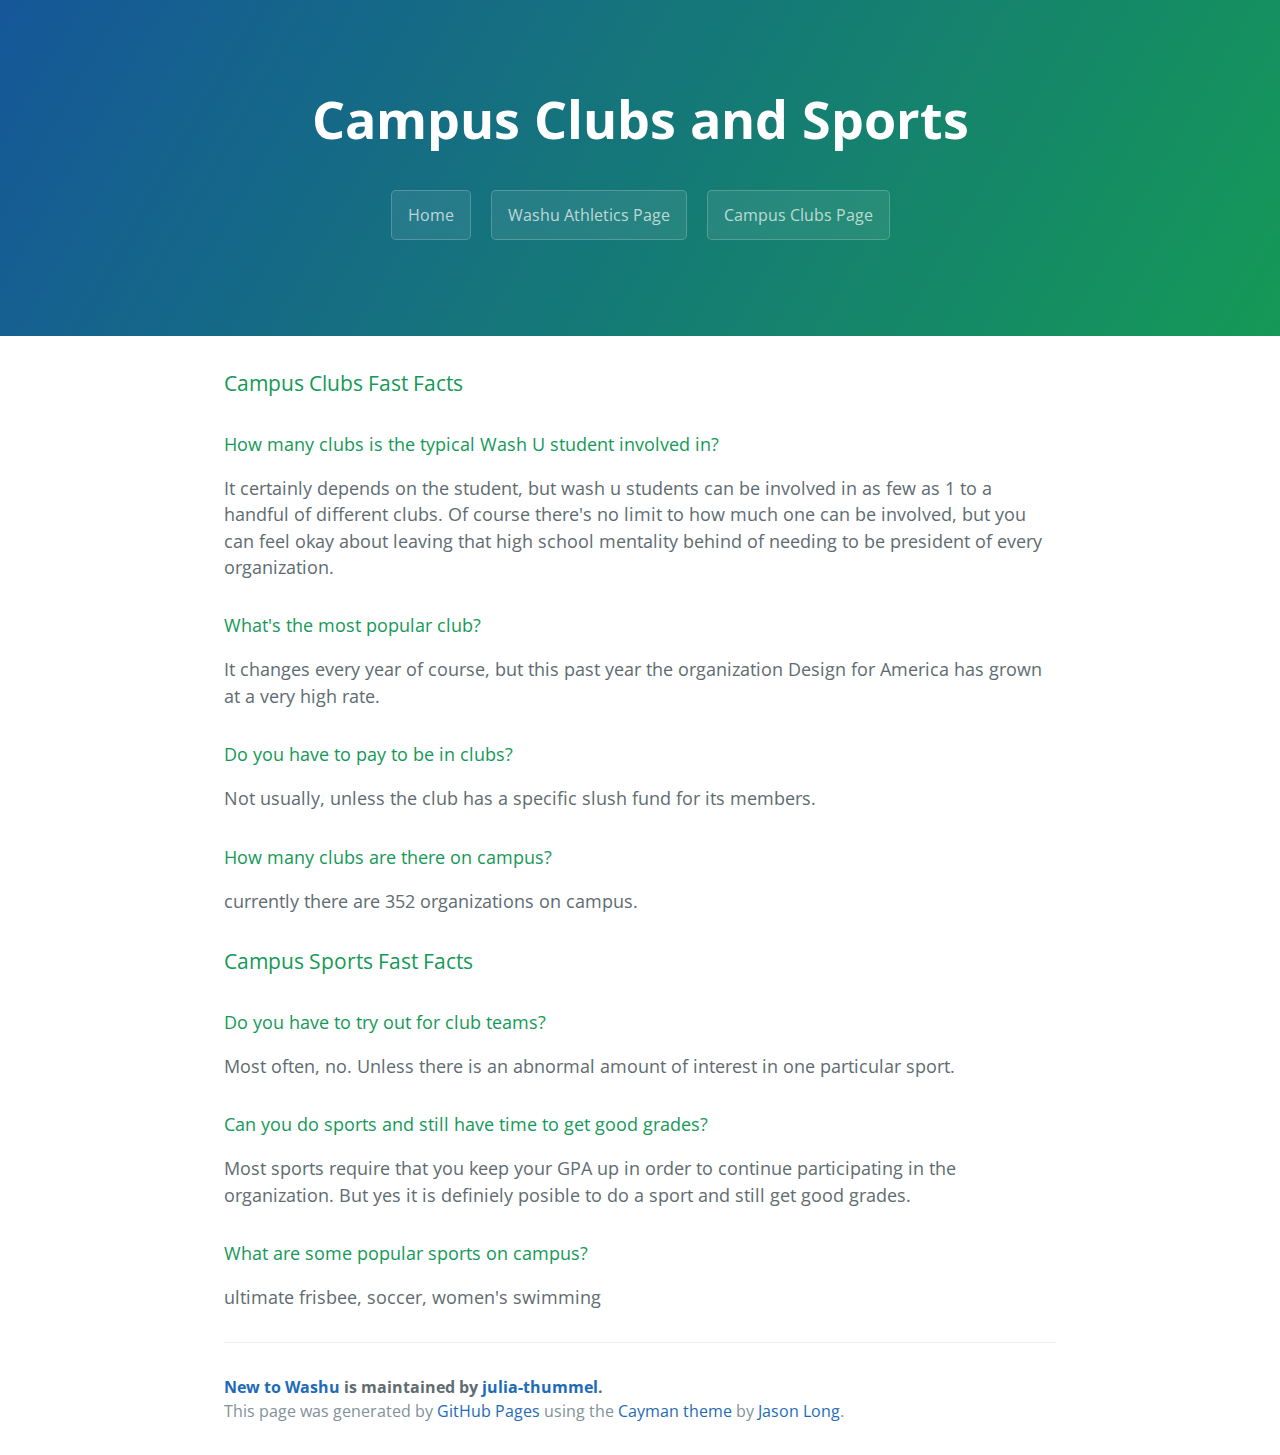
<file: campus-clubs-and-sports.html>
<!DOCTYPE html>
<html lang="en-us">
  <head>
    <meta charset="UTF-8">
    <title>Campus Clubs and Sports</title>
    <meta name="viewport" content="width=device-width, initial-scale=1">
    <link rel="stylesheet" type="text/css" href="stylesheets/normalize.css" media="screen">
    <link href='https://fonts.googleapis.com/css?family=Open+Sans:400,700' rel='stylesheet' type='text/css'>
    <link rel="stylesheet" type="text/css" href="stylesheets/stylesheet.css" media="screen">
    <link rel="stylesheet" type="text/css" href="stylesheets/github-light.css" media="screen">
  </head>
  <body>
    <section class="page-header">
      <h1 class="project-name">Campus Clubs and Sports</h1>
      <h2 class="project-tagline"></h2>
      <a href="index.html" class="btn">Home</a>
      <a href="http://bearsports.wustl.edu/landing/index" target="_blank" class="btn">Washu Athletics Page</a>
      <a href="http://su.wustl.edu/su-group-directory/" target="_blank" class="btn">Campus Clubs Page</a>
    </section>

    <section class="main-content">
      <h3>
<a id="welcome-to-github-pages" class="anchor" href="#welcome-to-github-pages" aria-hidden="true"><span aria-hidden="true" class="octicon octicon-link"></span></a>Campus Clubs Fast Facts</h3>

<h4>How many clubs is the typical Wash U student involved in?</h4>
<p>It certainly depends on the student, but wash u students can be involved in as few as 1 to a handful of different clubs. Of course there's no limit to how much one can be involved, but you can feel okay about leaving that high school mentality behind of needing to be president of every organization.</p>
<h4>What's the most popular club?</h4>
<p>It changes every year of course, but this past year the organization Design for America has grown at a very high rate.</p>
<h4>Do you have to pay to be in clubs?</h4>
<p>Not usually, unless the club has a specific slush fund for its members.</p>
<h4>How many clubs are there on campus?</h4>
<p>currently there are 352 organizations on campus.</p>

<h3>
<a id="designer-templates" class="anchor" href="#designer-templates" aria-hidden="true"><span aria-hidden="true" class="octicon octicon-link"></span></a>Campus Sports Fast Facts</h3>

<h4>Do you have to try out for club teams?</h4>
<p>Most often, no. Unless there is an abnormal amount of interest in one particular sport.</p>
<h4>Can you do sports and still have time to get good grades?</h4>
<p>Most sports require that you keep your GPA up in order to continue participating in the organization. But yes it is definiely posible to do a sport and still get good grades.</p>
<h4>What are some popular sports on campus?</h4>
<p>ultimate frisbee, soccer, women's swimming</p>
      <footer class="site-footer">
        <span class="site-footer-owner"><a href="https://github.com/julia-thummel/new_to_washu">New to Washu</a> is maintained by <a href="https://github.com/julia-thummel">julia-thummel</a>.</span>

        <span class="site-footer-credits">This page was generated by <a href="https://pages.github.com">GitHub Pages</a> using the <a href="https://github.com/jasonlong/cayman-theme">Cayman theme</a> by <a href="https://twitter.com/jasonlong">Jason Long</a>.</span>
      </footer>

    </section>

  
  </body>
</html>
</file>
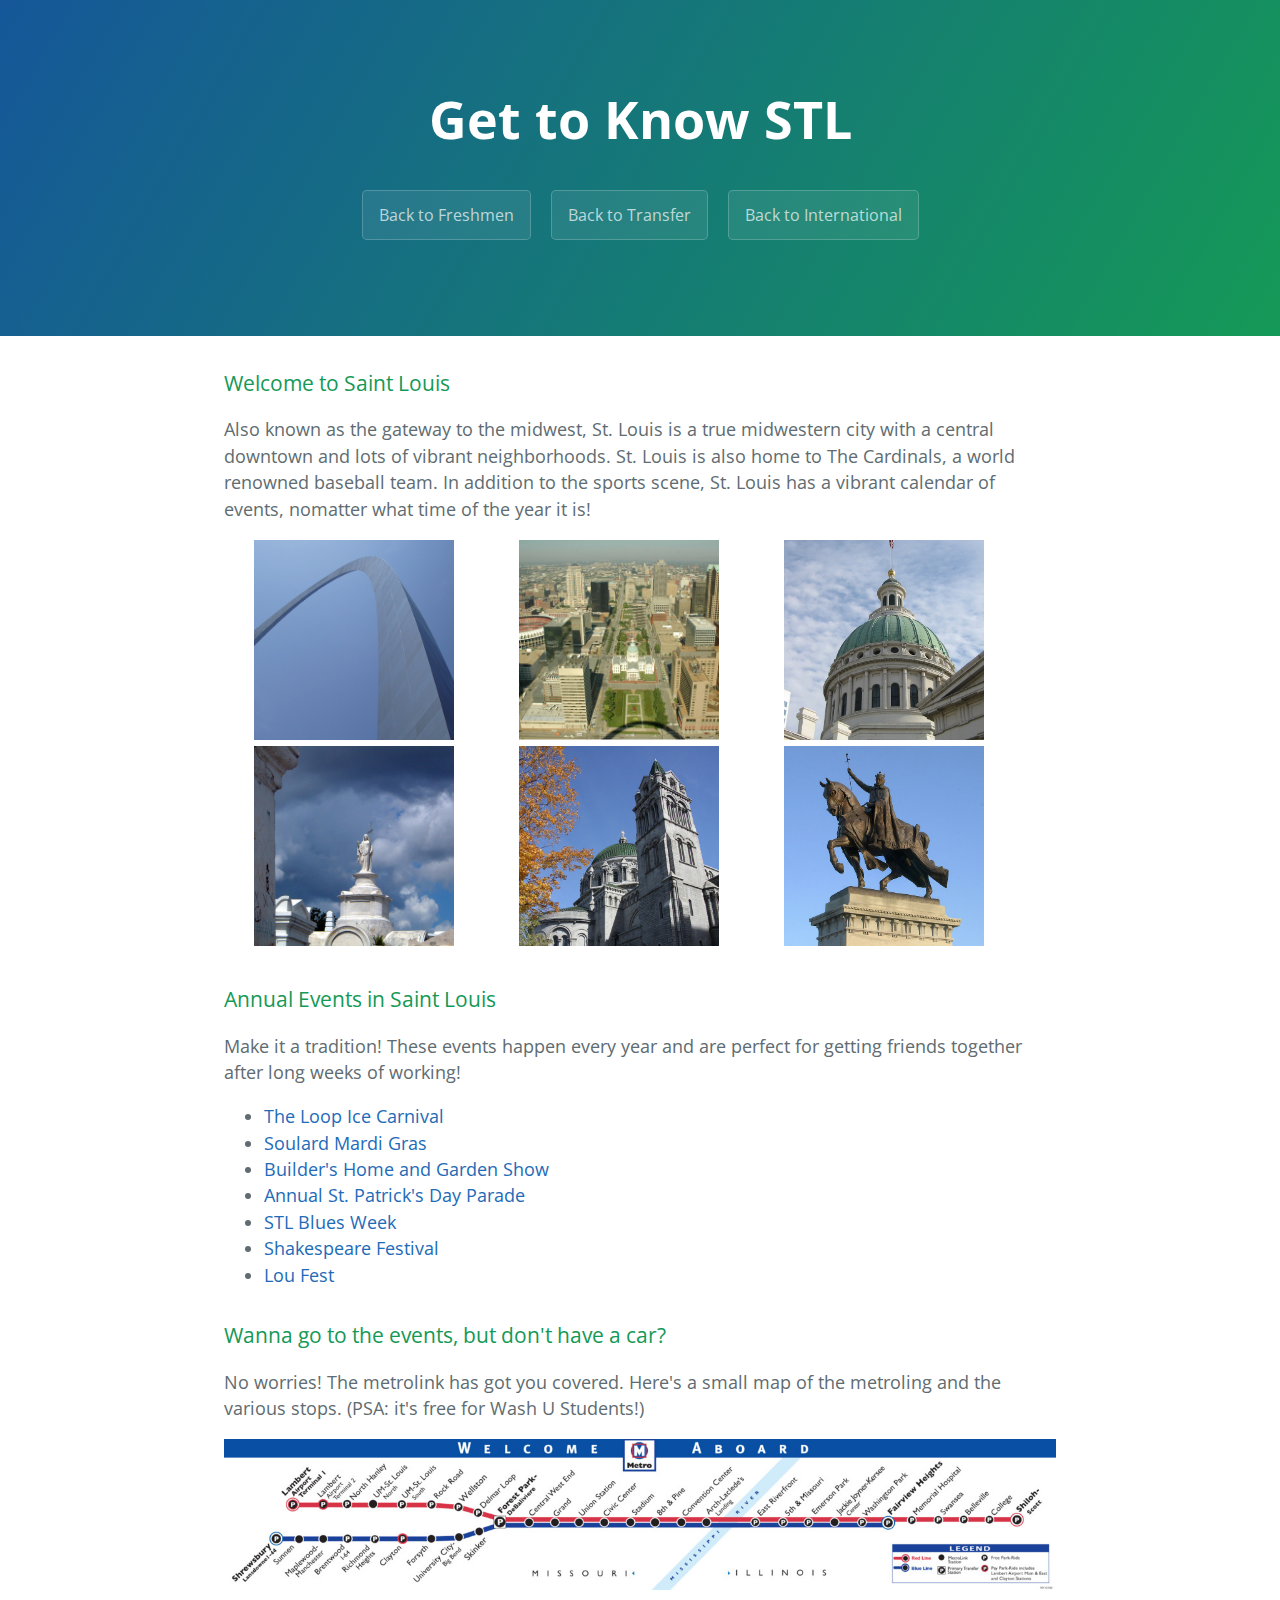
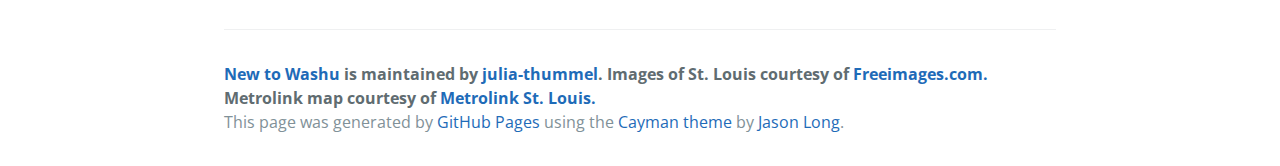
<file: get-to-know-stl.html>
<!DOCTYPE html>
<html lang="en-us">
  <head>
    <meta charset="UTF-8">
    <title>Get to Know STL</title>
    <meta name="viewport" content="width=device-width, initial-scale=1">
    <link rel="stylesheet" type="text/css" href="stylesheets/normalize.css" media="screen">
    <link href='https://fonts.googleapis.com/css?family=Open+Sans:400,700' rel='stylesheet' type='text/css'>
    <link rel="stylesheet" type="text/css" href="stylesheets/stylesheet.css" media="screen">
    <link rel="stylesheet" type="text/css" href="stylesheets/github-light.css" media="screen">
  </head>
  <body>
    <section class="page-header">
      <h1 class="project-name">Get to Know STL</h1>
      <h2 class="project-tagline"></h2>
      <a href="freshman.html" class="btn">Back to Freshmen</a>
      <a href="transfer.html" class="btn">Back to Transfer</a>
      <a href="international.html" class="btn">Back to International</a>
    </section>

    <section class="main-content">
      <h3>
<a id="welcome-to-github-pages" class="anchor" href="#welcome-to-github-pages" aria-hidden="true"><span aria-hidden="true" class="octicon octicon-link"></span></a>Welcome to Saint Louis</h3>

<p>Also known as the gateway to the midwest, St. Louis is a true midwestern city with a central downtown and lots of vibrant neighborhoods. St. Louis is also home to The Cardinals, a world renowned baseball team. In addition to the sports scene, St. Louis has a vibrant calendar of events, nomatter what time of the year it is!</p>
       <img src=CAMPUS/LARGE/46.jpg class="square dorm"> <img src=CAMPUS/LARGE/47.jpg class="square dorm"> <img src=CAMPUS/LARGE/48.jpg class ="square dorm">  <img src=CAMPUS/LARGE/49.jpg class="square dorm"> <img src=CAMPUS/LARGE/50.jpg class="square dorm"> <img src=CAMPUS/LARGE/51.jpg class ="square dorm">

<h3>
<a id="designer-templates" class="anchor" href="#designer-templates" aria-hidden="true"><span aria-hidden="true" class="octicon octicon-link"></span></a>Annual Events in Saint Louis</h3>
<p>Make it a tradition! These events happen every year and are perfect for getting friends together after long weeks of working!</p>
<ul>
  <li><a href="http://visittheloop.com/" target="_blank">The Loop Ice Carnival</a></li>
  <li><a href="http://www.mardigrasinc.com/" target="_blank">Soulard Mardi Gras</a></li>
  <li><a href="http://www.stlhomeshow.com/homegarden/Homepage.aspx" target="_blank">Builder's Home and Garden Show</a></li>
  <li><a href="http://www.irishparade.org/" target="_blank">Annual St. Patrick's Day Parade</a></li>
  <li><a href="http://www.stlbluesweek.com/" target="_blank">STL Blues Week</a></li>
  <li><a href="http://www.sfstl.com/" target="_blank">Shakespeare Festival</a></li>
  <li><a href="http://www.loufest.com/" target="_blank">Lou Fest</a></li>
</ul>

<h3>Wanna go to the events, but don't have a car?</h3>
<p>No worries! The metrolink has got you covered. Here's a small map of the metroling and the various stops. (PSA: it's free for Wash U Students!)</p>
<img src=CAMPUS/LARGE/metrolink.jpg>

      <footer class="site-footer">
        <span class="site-footer-owner"><a href="https://github.com/julia-thummel/new_to_washu">New to Washu</a> is maintained by <a href="https://github.com/julia-thummel">julia-thummel</a>. Images of St. Louis courtesy of <a href="http://www.freeimages.com/">Freeimages.com.</a> Metrolink map courtesy of <a href="https://www.metrostlouis.org/Default.aspx">Metrolink St. Louis.</a></span>

        <span class="site-footer-credits">This page was generated by <a href="https://pages.github.com">GitHub Pages</a> using the <a href="https://github.com/jasonlong/cayman-theme">Cayman theme</a> by <a href="https://twitter.com/jasonlong">Jason Long</a>.</span>
      </footer>

    </section>

  
  </body>
</html>
</file>
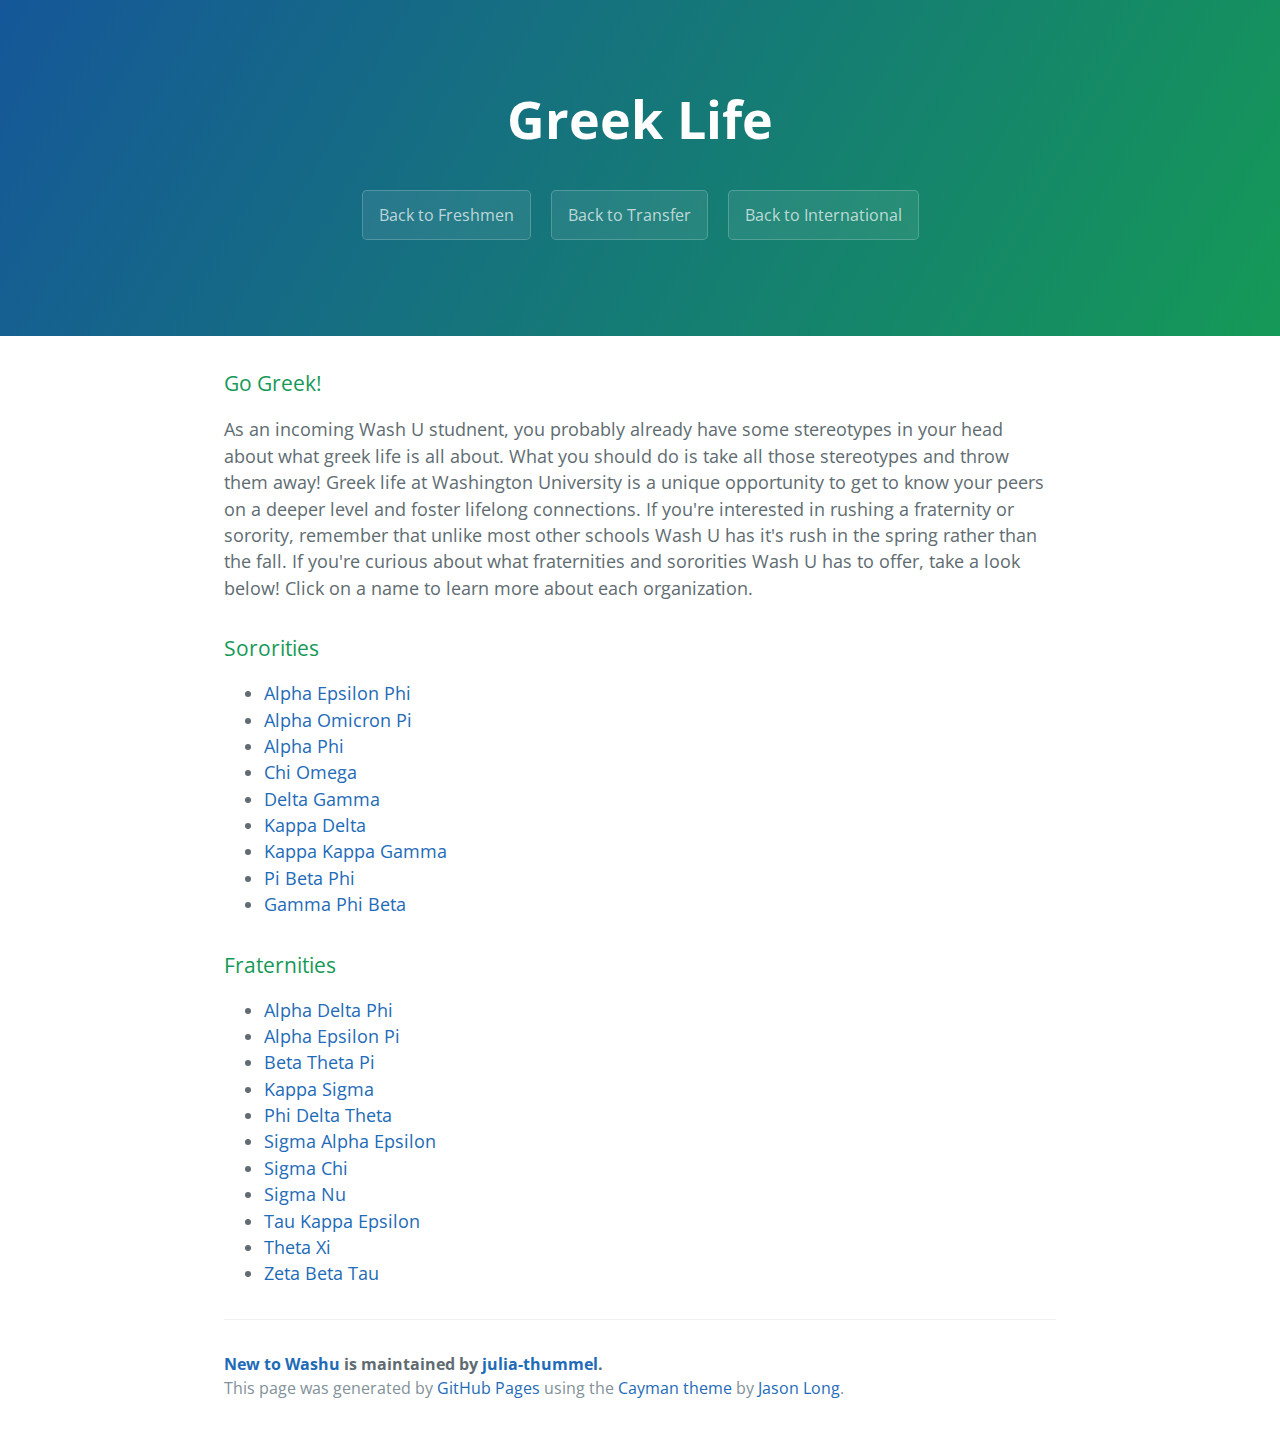
<file: greek-life.html>
<!DOCTYPE html>
<html lang="en-us">
  <head>
    <meta charset="UTF-8">
    <title>Greek Life</title>
    <meta name="viewport" content="width=device-width, initial-scale=1">
    <link rel="stylesheet" type="text/css" href="stylesheets/normalize.css" media="screen">
    <link href='https://fonts.googleapis.com/css?family=Open+Sans:400,700' rel='stylesheet' type='text/css'>
    <link rel="stylesheet" type="text/css" href="stylesheets/stylesheet.css" media="screen">
    <link rel="stylesheet" type="text/css" href="stylesheets/github-light.css" media="screen">
  </head>
  <body>
    <section class="page-header">
      <h1 class="project-name">Greek Life</h1>
      <h2 class="project-tagline"></h2>
      <a href="freshman.html" class="btn">Back to Freshmen</a>
      <a href="transfer.html" class="btn">Back to Transfer</a>
      <a href="international.html" class="btn">Back to International</a>
    </section>

    <section class="main-content">
      <h3>
<a id="welcome-to-github-pages" class="anchor" href="#welcome-to-github-pages" aria-hidden="true"><span aria-hidden="true" class="octicon octicon-link"></span></a>Go Greek!</h3>

<p>As an incoming Wash U studnent, you probably already have some stereotypes in your head about what greek life is all about. What you should do is take all those stereotypes and throw them away! Greek life at Washington University is a unique opportunity to get to know your peers on a deeper level and foster lifelong connections. If you're interested in rushing a fraternity or sorority, remember that unlike most other schools Wash U has it's rush in the spring rather than the fall. If you're curious about what fraternities and sororities Wash U has to offer, take a look below! Click on a name to learn more about each organization.</p>

<h3>
<a id="designer-templates" class="anchor" href="#designer-templates" aria-hidden="true"><span aria-hidden="true" class="octicon octicon-link"></span></a>Sororities</h3>

<ul>
  <li><a href="https://portfolio.wustl.edu/organization/AEPhi" target="_blank">Alpha Epsilon Phi</a></li>
  <li><a href="https://portfolio.wustl.edu/organization/AOII" target="_blank">Alpha Omicron Pi</a></li>
  <li><a href="https://portfolio.wustl.edu/organization/Aphi" target="_blank">Alpha Phi</a></li>
  <li><a href="https://portfolio.wustl.edu/organization/ChiO" target="_blank">Chi Omega</a></li>
  <li><a href="https://portfolio.wustl.edu/organization/DeltaGamma" target="_blank">Delta Gamma</a></li>
  <li><a href="https://portfolio.wustl.edu/organization/KD" target="_blank">Kappa Delta</a></li>
  <li><a href="https://portfolio.wustl.edu/organization/KKG" target="_blank">Kappa Kappa Gamma</a></li>
  <li><a href="https://portfolio.wustl.edu/organization/PiPhi" target="_blank">Pi Beta Phi</a></li>
  <li><a href="https://www.gammaphibeta.org/" target="_blank">Gamma Phi Beta</a></li>
</ul>

<h3>
<a id="creating-pages-manually" class="anchor" href="#creating-pages-manually" aria-hidden="true"><span aria-hidden="true" class="octicon octicon-link"></span></a>Fraternities</h3>

<ul>
  <li><a href="https://portfolio.wustl.edu/organization/AlphaDelt" target="_blank">Alpha Delta Phi</a></li>
  <li><a href="https://portfolio.wustl.edu/organization/AEPi" target="_blank">Alpha Epsilon Pi</a></li>
  <li><a href="https://portfolio.wustl.edu/organization/Beta" target="_blank">Beta Theta Pi</a></li>
  <li><a href="https://portfolio.wustl.edu/organization/KappaSig" target="_blank">Kappa Sigma</a></li>
  <li><a href="https://portfolio.wustl.edu/organization/PhiDelt" target="_blank">Phi Delta Theta</a></li>
  <li><a href="https://portfolio.wustl.edu/organization/SAE" target="_blank">Sigma Alpha Epsilon</a></li>
  <li><a href="https://portfolio.wustl.edu/organization/SigChi" target="_blank">Sigma Chi</a></li>
  <li><a href="https://portfolio.wustl.edu/organization/SigmaNu" target="_blank">Sigma Nu</a></li>
  <li><a href="https://portfolio.wustl.edu/organization/TKE" target="_blank">Tau Kappa Epsilon</a></li>
  <li><a href="https://portfolio.wustl.edu/organization/ThetaXi" target="_blank">Theta Xi</a></li>
  <li><a href="https://portfolio.wustl.edu/organization/ZBT" target="_blank">Zeta Beta Tau</a></li>
</ul>


      <footer class="site-footer">
        <span class="site-footer-owner"><a href="https://github.com/julia-thummel/new_to_washu">New to Washu</a> is maintained by <a href="https://github.com/julia-thummel">julia-thummel</a>.</span>

        <span class="site-footer-credits">This page was generated by <a href="https://pages.github.com">GitHub Pages</a> using the <a href="https://github.com/jasonlong/cayman-theme">Cayman theme</a> by <a href="https://twitter.com/jasonlong">Jason Long</a>.</span>
      </footer>

    </section>

  
  </body>
</html>
</file>
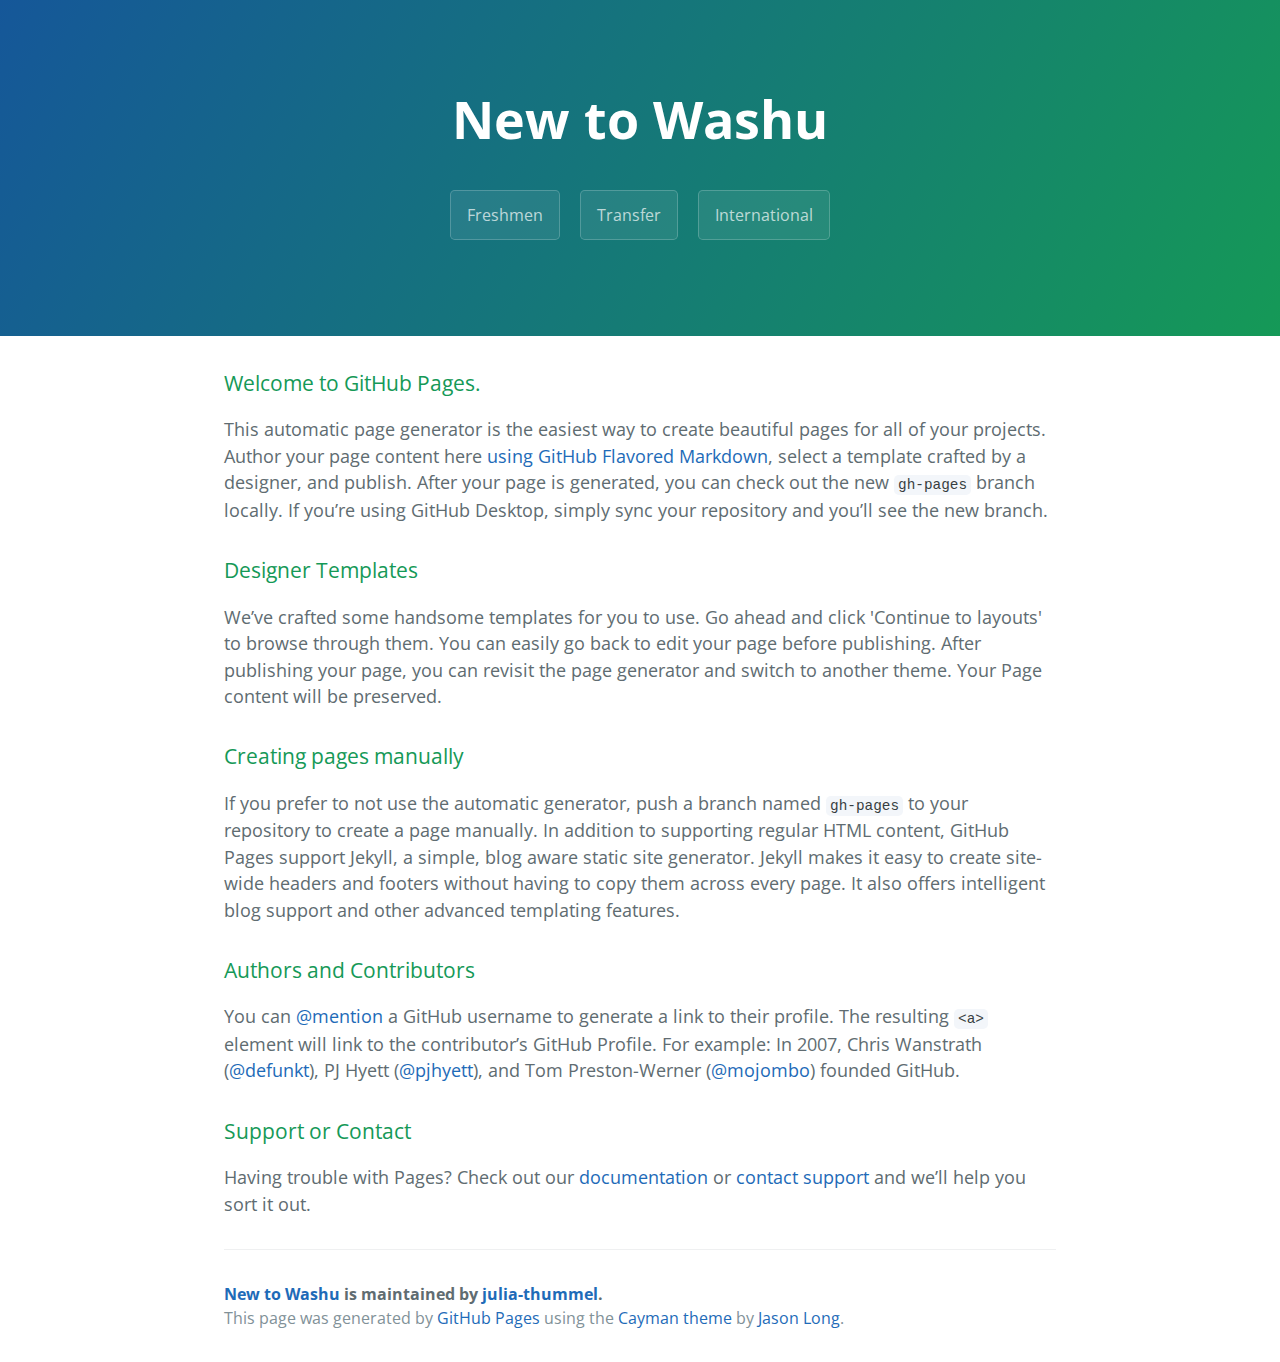
<file: home.html>
<!DOCTYPE html>
<html lang="en-us">
  <head>
    <meta charset="UTF-8">
    <title>New to Washu by julia-thummel</title>
    <meta name="viewport" content="width=device-width, initial-scale=1">
    <link rel="stylesheet" type="text/css" href="stylesheets/normalize.css" media="screen">
    <link href='https://fonts.googleapis.com/css?family=Open+Sans:400,700' rel='stylesheet' type='text/css'>
    <link rel="stylesheet" type="text/css" href="stylesheets/stylesheet.css" media="screen">
    <link rel="stylesheet" type="text/css" href="stylesheets/github-light.css" media="screen">
  </head>
  <body>
    <section class="page-header">
      <h1 class="project-name">New to Washu</h1>
      <h2 class="project-tagline"></h2>
      <a href="freshman.html" class="btn">Freshmen</a>
      <a href="transfer.html" class="btn">Transfer</a>
      <a href="international.html" class="btn">International</a>
    </section>

    <section class="main-content">
      <h3>
<a id="welcome-to-github-pages" class="anchor" href="#welcome-to-github-pages" aria-hidden="true"><span aria-hidden="true" class="octicon octicon-link"></span></a>Welcome to GitHub Pages.</h3>

<p>This automatic page generator is the easiest way to create beautiful pages for all of your projects. Author your page content here <a href="https://guides.github.com/features/mastering-markdown/">using GitHub Flavored Markdown</a>, select a template crafted by a designer, and publish. After your page is generated, you can check out the new <code>gh-pages</code> branch locally. If you’re using GitHub Desktop, simply sync your repository and you’ll see the new branch.</p>

<h3>
<a id="designer-templates" class="anchor" href="#designer-templates" aria-hidden="true"><span aria-hidden="true" class="octicon octicon-link"></span></a>Designer Templates</h3>

<p>We’ve crafted some handsome templates for you to use. Go ahead and click 'Continue to layouts' to browse through them. You can easily go back to edit your page before publishing. After publishing your page, you can revisit the page generator and switch to another theme. Your Page content will be preserved.</p>

<h3>
<a id="creating-pages-manually" class="anchor" href="#creating-pages-manually" aria-hidden="true"><span aria-hidden="true" class="octicon octicon-link"></span></a>Creating pages manually</h3>

<p>If you prefer to not use the automatic generator, push a branch named <code>gh-pages</code> to your repository to create a page manually. In addition to supporting regular HTML content, GitHub Pages support Jekyll, a simple, blog aware static site generator. Jekyll makes it easy to create site-wide headers and footers without having to copy them across every page. It also offers intelligent blog support and other advanced templating features.</p>

<h3>
<a id="authors-and-contributors" class="anchor" href="#authors-and-contributors" aria-hidden="true"><span aria-hidden="true" class="octicon octicon-link"></span></a>Authors and Contributors</h3>

<p>You can <a href="https://help.github.com/articles/basic-writing-and-formatting-syntax/#mentioning-users-and-teams" class="user-mention">@mention</a> a GitHub username to generate a link to their profile. The resulting <code>&lt;a&gt;</code> element will link to the contributor’s GitHub Profile. For example: In 2007, Chris Wanstrath (<a href="https://github.com/defunkt" class="user-mention">@defunkt</a>), PJ Hyett (<a href="https://github.com/pjhyett" class="user-mention">@pjhyett</a>), and Tom Preston-Werner (<a href="https://github.com/mojombo" class="user-mention">@mojombo</a>) founded GitHub.</p>

<h3>
<a id="support-or-contact" class="anchor" href="#support-or-contact" aria-hidden="true"><span aria-hidden="true" class="octicon octicon-link"></span></a>Support or Contact</h3>

<p>Having trouble with Pages? Check out our <a href="https://help.github.com/pages">documentation</a> or <a href="https://github.com/contact">contact support</a> and we’ll help you sort it out.</p>

      <footer class="site-footer">
        <span class="site-footer-owner"><a href="https://github.com/julia-thummel/new_to_washu">New to Washu</a> is maintained by <a href="https://github.com/julia-thummel">julia-thummel</a>.</span>

        <span class="site-footer-credits">This page was generated by <a href="https://pages.github.com">GitHub Pages</a> using the <a href="https://github.com/jasonlong/cayman-theme">Cayman theme</a> by <a href="https://twitter.com/jasonlong">Jason Long</a>.</span>
      </footer>

    </section>

  
  </body>
</html>
</file>
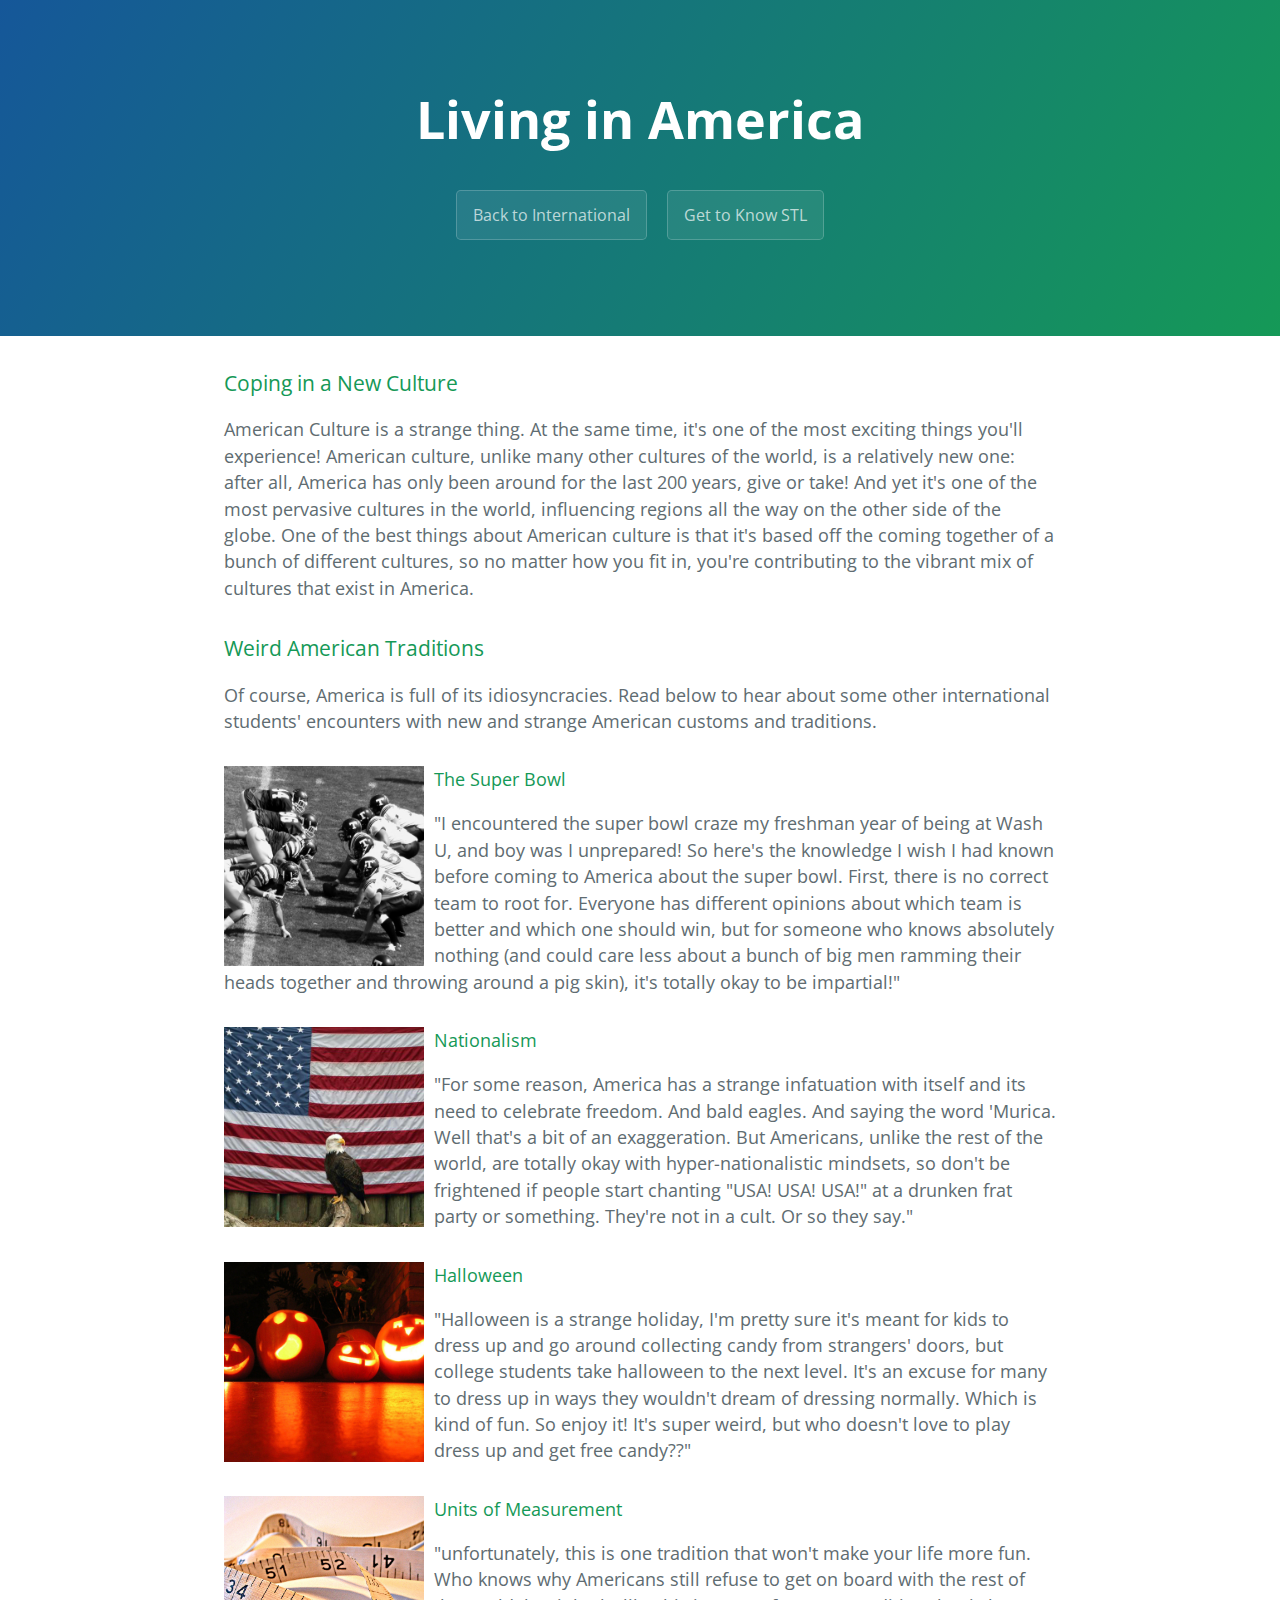
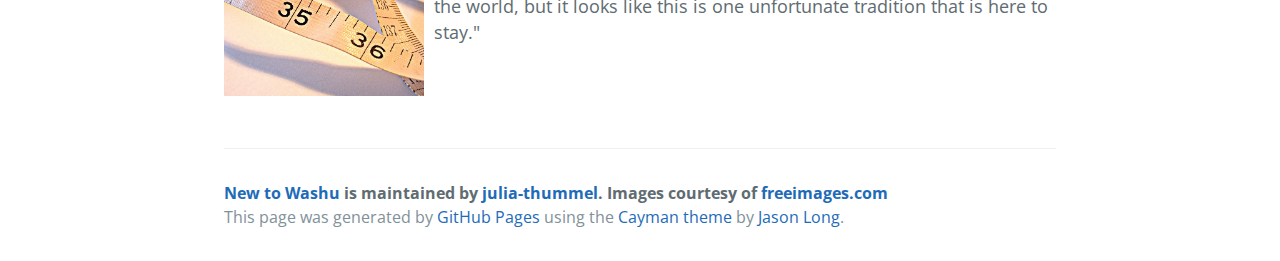
<file: living-in-america.html>
<!DOCTYPE html>
<html lang="en-us">
  <head>
    <meta charset="UTF-8">
    <title>Living In America</title>
    <meta name="viewport" content="width=device-width, initial-scale=1">
    <link rel="stylesheet" type="text/css" href="stylesheets/normalize.css" media="screen">
    <link href='https://fonts.googleapis.com/css?family=Open+Sans:400,700' rel='stylesheet' type='text/css'>
    <link rel="stylesheet" type="text/css" href="stylesheets/stylesheet.css" media="screen">
    <link rel="stylesheet" type="text/css" href="stylesheets/github-light.css" media="screen">
  </head>
  <body>
    <section class="page-header">
      <h1 class="project-name">Living in America</h1>
      <h2 class="project-tagline"></h2>
      <a href="international.html" class="btn">Back to International</a>
      <a href="get-to-know-stl.html" class="btn">Get to Know STL</a>
    </section>

    <section class="main-content">
      <h3>
<a id="welcome-to-github-pages" class="anchor" href="#welcome-to-github-pages" aria-hidden="true"><span aria-hidden="true" class="octicon octicon-link"></span></a>Coping in a New Culture</h3>

<p>American Culture is a strange thing. At the same time, it's one of the most exciting things you'll experience! American culture, unlike many other cultures of the world, is a relatively new one: after all, America has only been around for the last 200 years, give or take! And yet it's one of the most pervasive cultures in the world, influencing regions all the way on the other side of the globe. One of the best things about American culture is that it's based off the coming together of a bunch of different cultures, so no matter how you fit in, you're contributing to the vibrant mix of cultures that exist in America.</p>

<h3>
<a id="designer-templates" class="anchor" href="#designer-templates" aria-hidden="true"><span aria-hidden="true" class="octicon octicon-link"></span></a>Weird American Traditions</h3>
<p>Of course, America is full of its idiosyncracies. Read below to hear about some other international students' encounters with new and strange American customs and traditions.</p>

<h4><img src="CAMPUS/LARGE/football.jpg" class="align-left square" />The Super Bowl</h4>
<p>"I encountered the super bowl craze my freshman year of being at Wash U, and boy was I unprepared! So here's the knowledge I wish I had known before coming to America about the super bowl. First, there is no correct team to root for. Everyone has different opinions about which team is better and which one should win, but for someone who knows absolutely nothing (and could care less about a bunch of big men ramming their heads together and throwing around a pig skin), it's totally okay to be impartial!"</p>
<h4><img src="CAMPUS/LARGE/flag.jpg" class="align-left square" />Nationalism</h4>
<p>"For some reason, America has a strange infatuation with itself and its need to celebrate freedom. And bald eagles. And saying the word 'Murica. Well that's a bit of an exaggeration. But Americans, unlike the rest of the world, are totally okay with hyper-nationalistic mindsets, so don't be frightened if people start chanting "USA! USA! USA!" at a drunken frat party or something. They're not in a cult. Or so they say."</p>
<h4><img src="CAMPUS/LARGE/halloween.jpg" class="align-left square" />Halloween</h4>
<p>"Halloween is a strange holiday, I'm pretty sure it's meant for kids to dress up and go around collecting candy from strangers' doors, but college students take halloween to the next level. It's an excuse for many to dress up in ways they wouldn't dream of dressing normally. Which is kind of fun. So enjoy it! It's super weird, but who doesn't love to play dress up and get free candy??"</p>
<h4><img src="CAMPUS/LARGE/measurement.jpg" class="align-left square" />Units of Measurement</h4>
<p>"unfortunately, this is one tradition that won't make your life more fun. Who knows why Americans still refuse to get on board with the rest of the world, but it looks like this is one unfortunate tradition that is here to stay."</p>
<br>
<br>
  </body>
  
      <footer class="site-footer">
        <span class="site-footer-owner"><a href="https://github.com/julia-thummel/new_to_washu">New to Washu</a> is maintained by <a href="https://github.com/julia-thummel">julia-thummel</a>. Images courtesy of <a href="http://www.freeimages.com/">freeimages.com</a></span>

        <span class="site-footer-credits">This page was generated by <a href="https://pages.github.com">GitHub Pages</a> using the <a href="https://github.com/jasonlong/cayman-theme">Cayman theme</a> by <a href="https://twitter.com/jasonlong">Jason Long</a>.</span>
      </footer>

    </section>

  
</html>
</file>
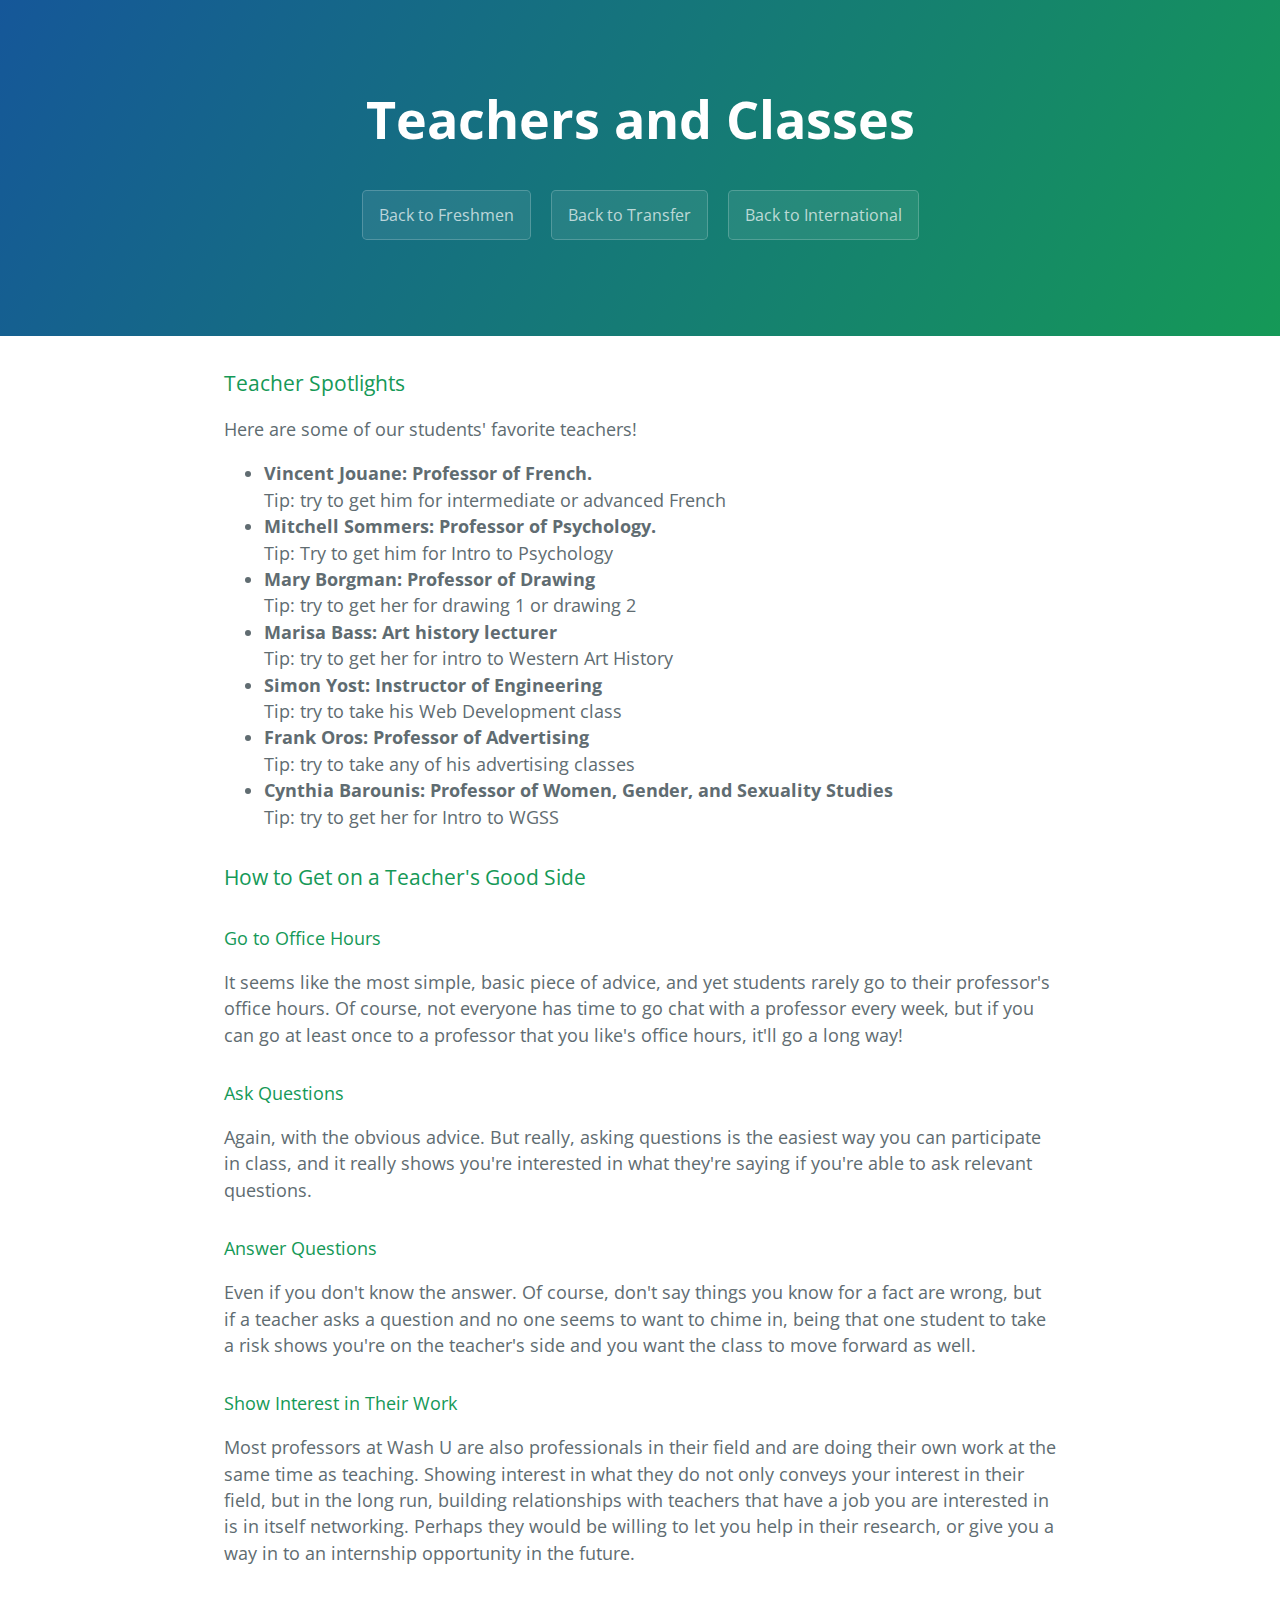
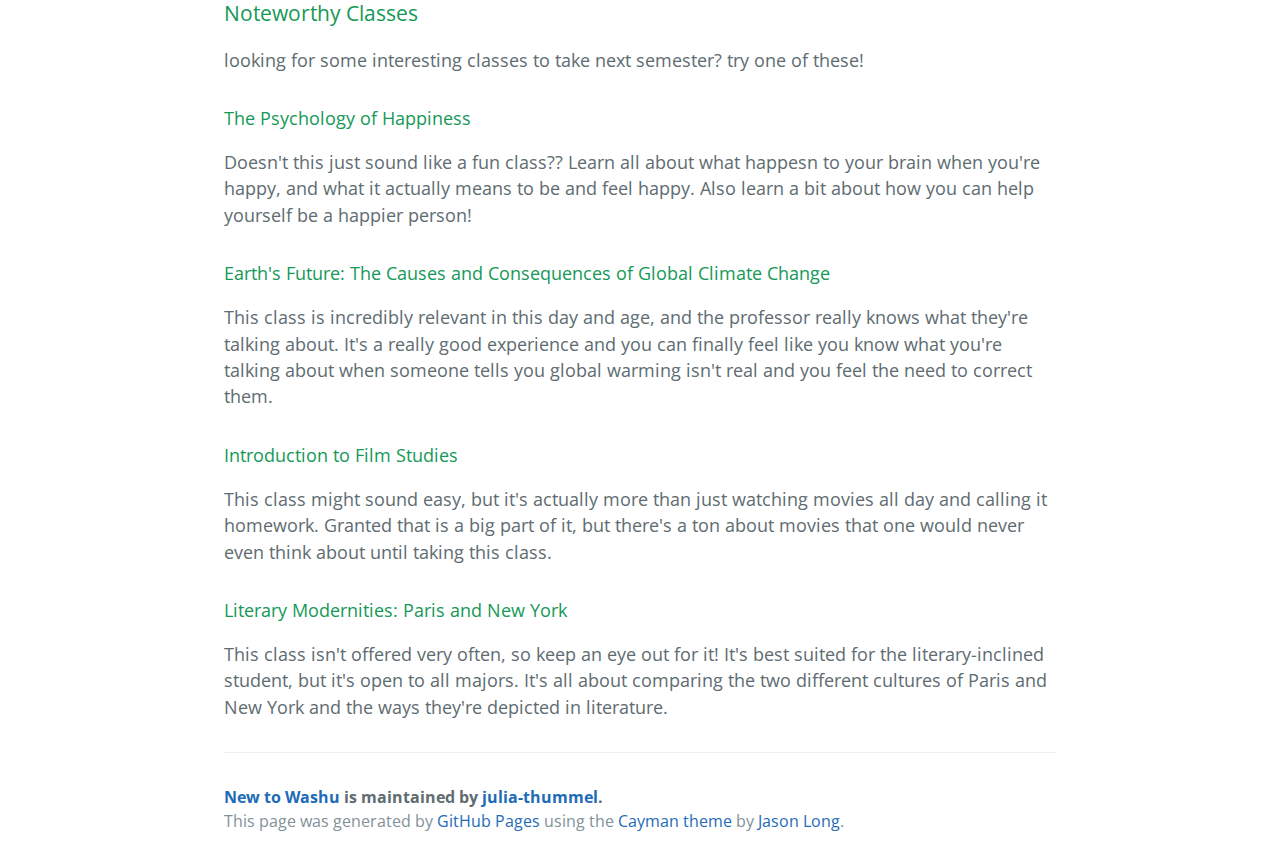
<file: teachers-classes.html>
<!DOCTYPE html>
<html lang="en-us">
  <head>
    <meta charset="UTF-8">
    <title>Teachers and Classes</title>
    <meta name="viewport" content="width=device-width, initial-scale=1">
    <link rel="stylesheet" type="text/css" href="stylesheets/normalize.css" media="screen">
    <link href='https://fonts.googleapis.com/css?family=Open+Sans:400,700' rel='stylesheet' type='text/css'>
    <link rel="stylesheet" type="text/css" href="stylesheets/stylesheet.css" media="screen">
    <link rel="stylesheet" type="text/css" href="stylesheets/github-light.css" media="screen">
  </head>
  <body>
    <section class="page-header">
      <h1 class="project-name">Teachers and Classes</h1>
      <h2 class="project-tagline"></h2>
      <a href="freshman.html" class="btn">Back to Freshmen</a>
      <a href="transfer.html" class="btn">Back to Transfer</a>
      <a href="international.html" class="btn">Back to International</a>
    </section>

    <section class="main-content">
      <h3>
<a id="welcome-to-github-pages" class="anchor" href="#welcome-to-github-pages" aria-hidden="true"><span aria-hidden="true" class="octicon octicon-link"></span></a>Teacher Spotlights</h3>

<p>Here are some of our students' favorite teachers!</p>
<ul>
  <li><b>Vincent Jouane: Professor of French. </b>
    <br>Tip: try to get him for intermediate or advanced French</li>
  <li><b>Mitchell Sommers: Professor of Psychology. </b>
    <br>Tip: Try to get him for Intro to Psychology</li>
  <li><b>Mary Borgman: Professor of Drawing</b>
    <br>Tip: try to get her for drawing 1 or drawing 2</li>
  <li><b>Marisa Bass: Art history lecturer</b>
    <br>Tip: try to get her for intro to Western Art History</li>
  <li><b>Simon Yost: Instructor of Engineering</b>
    <br>Tip: try to take his Web Development class</li>
  <li><b>Frank Oros: Professor of Advertising</b>
    <br>Tip: try to take any of his advertising classes</li>
  <li><b>Cynthia Barounis: Professor of Women, Gender, and Sexuality Studies</b>
    <br>Tip: try to get her for Intro to WGSS</li>
</ul>

<h3>
<a id="designer-templates" class="anchor" href="#designer-templates" aria-hidden="true"><span aria-hidden="true" class="octicon octicon-link"></span></a>How to Get on a Teacher's Good Side</h3>

<h4>Go to Office Hours</h4>
<p>It seems like the most simple, basic piece of advice, and yet students rarely go to their professor's office hours. Of course, not everyone has time to go chat with a professor every week, but if you can go at least once to a professor that you like's office hours, it'll go a long way!</p>
<h4>Ask Questions</h4>
<p>Again, with the obvious advice. But really, asking questions is the easiest way you can participate in class, and it really shows you're interested in what they're saying if you're able to ask relevant questions.</p>
<h4>Answer Questions</h4>
<p>Even if you don't know the answer. Of course, don't say things you know for a fact are wrong, but if a teacher asks a question and no one seems to want to chime in, being that one student to take a risk shows you're on the teacher's side and you want the class to move forward as well.</p>
<h4>Show Interest in Their Work</h4>
<p>Most professors at Wash U are also professionals in their field and are doing their own work at the same time as teaching. Showing interest in what they do not only conveys your interest in their field, but in the long run, building relationships with teachers that have a job you are interested in is in itself networking. Perhaps they would be willing to let you help in their research, or give you a way in to an internship opportunity in the future.</p>


<h3>
<a id="creating-pages-manually" class="anchor" href="#creating-pages-manually" aria-hidden="true"><span aria-hidden="true" class="octicon octicon-link"></span></a>Noteworthy Classes</h3>

<p>looking for some interesting classes to take next semester? try one of these!</p>
<h4>The Psychology of Happiness</h4>
<p>Doesn't this just sound like a fun class?? Learn all about what happesn to your brain when you're happy, and what it actually means to be and feel happy. Also learn a bit about how you can help yourself be a happier person!</p>
<h4>Earth's Future: The Causes and Consequences of Global Climate Change</h4>
<p>This class is incredibly relevant in this day and age, and the professor really knows what they're talking about. It's a really good experience and you can finally feel like you know what you're talking about when someone tells you global warming isn't real and you feel the need to correct them.</p>
<h4>Introduction to Film Studies</h4>
<p>This class might sound easy, but it's actually more than just watching movies all day and calling it homework. Granted that is a big part of it, but there's a ton about movies that one would never even think about until taking this class.</p>
<h4>Literary Modernities: Paris and New York</h4>
<p>This class isn't offered very often, so keep an eye out for it! It's best suited for the literary-inclined student, but it's open to all majors. It's all about comparing the two different cultures of Paris and New York and the ways they're depicted in literature.</p>


      <footer class="site-footer">
        <span class="site-footer-owner"><a href="https://github.com/julia-thummel/new_to_washu">New to Washu</a> is maintained by <a href="https://github.com/julia-thummel">julia-thummel</a>.</span>

        <span class="site-footer-credits">This page was generated by <a href="https://pages.github.com">GitHub Pages</a> using the <a href="https://github.com/jasonlong/cayman-theme">Cayman theme</a> by <a href="https://twitter.com/jasonlong">Jason Long</a>.</span>
      </footer>

    </section>

  
  </body>
</html>
</file>
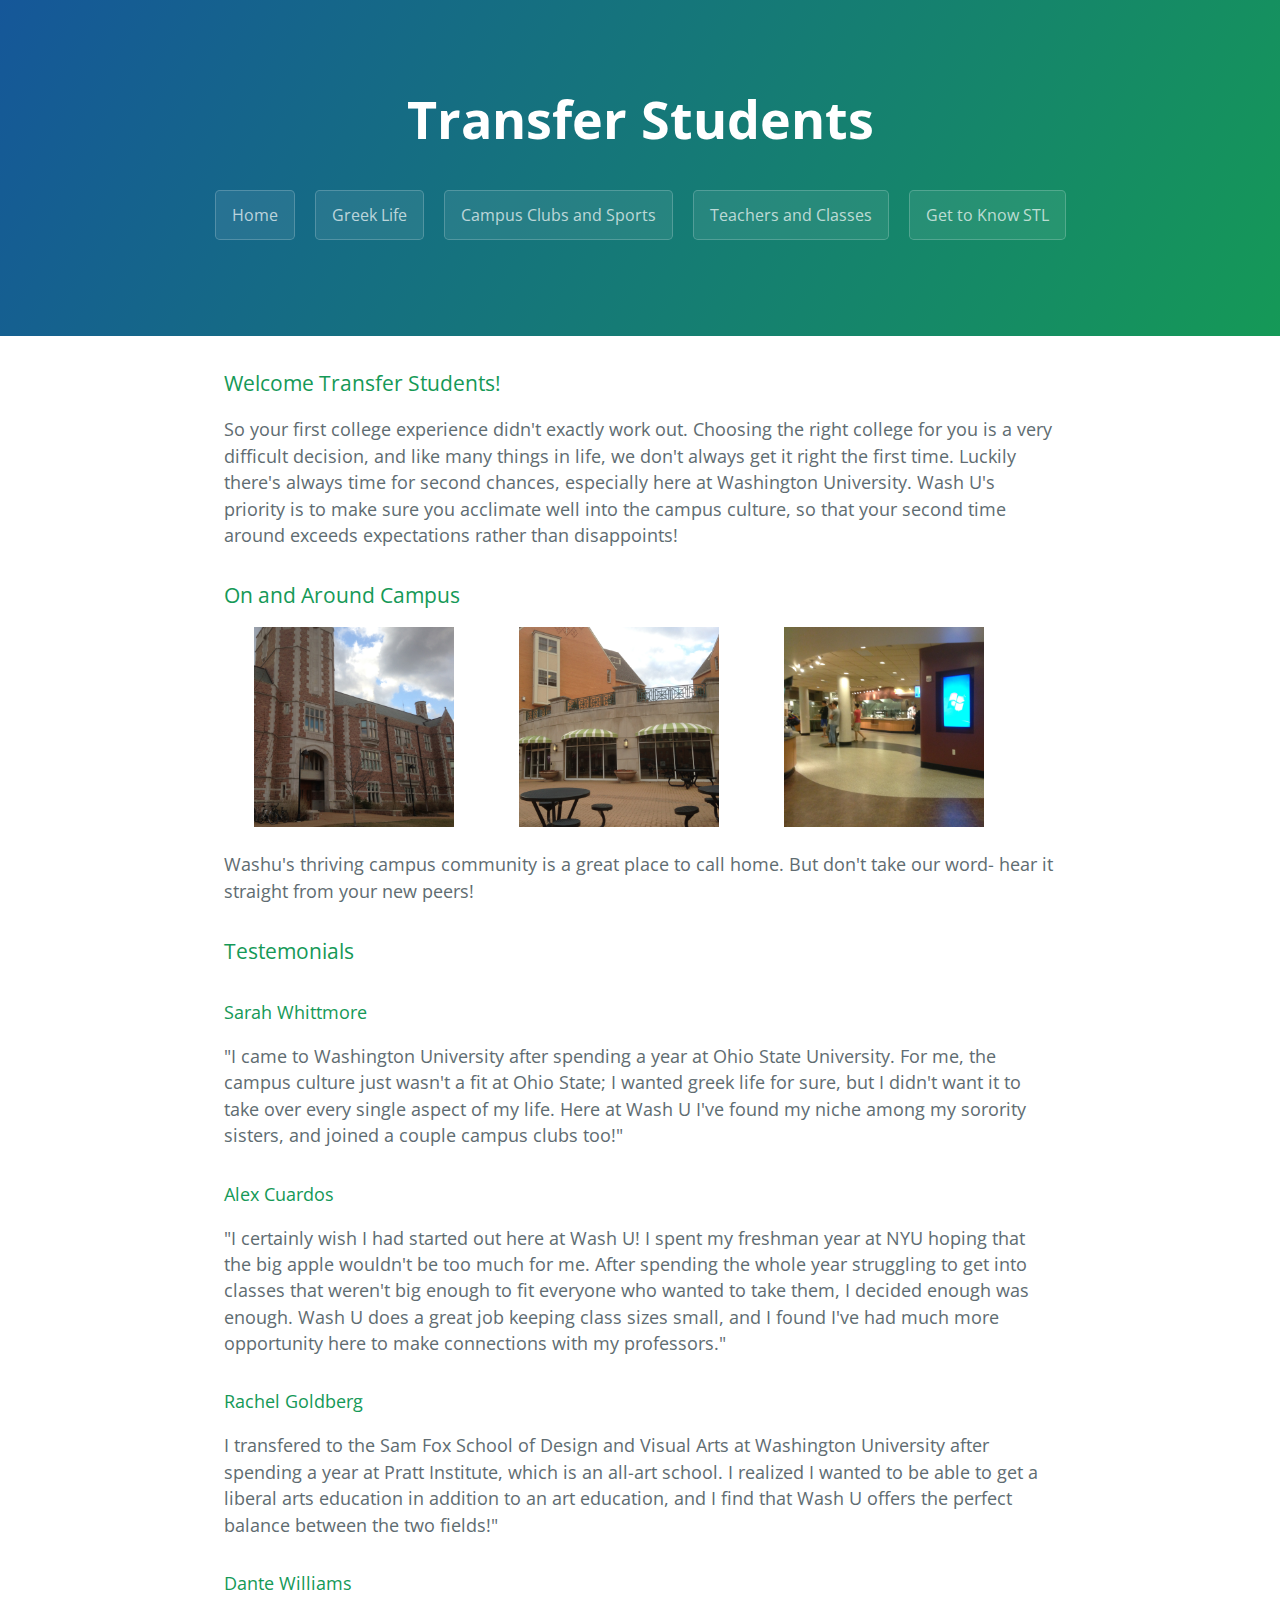
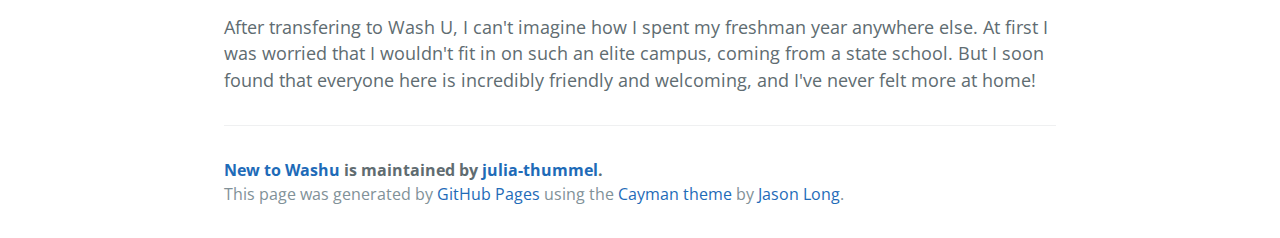
<file: transfer.html>
<!DOCTYPE html>
<html lang="en-us">
  <head>
    <meta charset="UTF-8">
    <title>Transfer Students</title>
    <meta name="viewport" content="width=device-width, initial-scale=1">
    <link rel="stylesheet" type="text/css" href="stylesheets/normalize.css" media="screen">
    <link href='https://fonts.googleapis.com/css?family=Open+Sans:400,700' rel='stylesheet' type='text/css'>
    <link rel="stylesheet" type="text/css" href="stylesheets/stylesheet.css" media="screen">
    <link rel="stylesheet" type="text/css" href="stylesheets/github-light.css" media="screen">
  </head>
  <body>
    <section class="page-header">
      <h1 class="project-name">Transfer Students</h1>
      <h2 class="project-tagline"></h2>
      <a href="index.html" class="btn">Home</a>
      <a href="greek-life.html" class="btn">Greek Life</a>
      <a href="campus-sports-and-clubs.html" class="btn">Campus Clubs and Sports</a>
      <a href="teachers-classes.html" class="btn">Teachers and Classes</a>
      <a href="get-to-know-stl.html" class="btn">Get to Know STL</a>
    </section>

    <section class="main-content">
      <h3>
        <a id="welcome-to-github-pages" class="anchor" href="#welcome-to-github-pages" aria-hidden="true"><span aria-hidden="true" class="octicon octicon-link"></span></a>Welcome Transfer Students!</h3>

        <p>So your first college experience didn't exactly work out. Choosing the right college for you is a very difficult decision, and like many things in life, we don't always get it right the first time. Luckily there's always time for second chances, especially here at Washington University. Wash U's priority is to make sure you acclimate well into the campus culture, so that your second time around exceeds expectations rather than disappoints!</p>


      <h3>
        <a id="designer-templates" class="anchor" href="#designer-templates" aria-hidden="true"><span aria-hidden="true" class="octicon octicon-link"></span></a>On and Around Campus</h3>
        <img src=CAMPUS/LARGE/4.JPG class="square dorm"> <img src=CAMPUS/LARGE/11.JPG class="square dorm"> <img src=CAMPUS/LARGE/12.JPG class ="square dorm">
        <p>Washu's thriving campus community is a great place to call home. But don't take our word- hear it straight from your new peers!</p>

      <h3>
        <a id="creating-pages-manually" class="anchor" href="#creating-pages-manually" aria-hidden="true"><span aria-hidden="true" class="octicon octicon-link"></span></a>Testemonials</h3>

        <h4>Sarah Whittmore</h4>
          <p>"I came to Washington University after spending a year at Ohio State University. For me, the campus culture just wasn't a fit at Ohio State; I wanted greek life for sure, but I didn't want it to take over every single aspect of my life. Here at Wash U I've found my niche among my sorority sisters, and joined a couple campus clubs too!"</p>

        <h4>Alex Cuardos</h4>
          <p>"I certainly wish I had started out here at Wash U! I spent my freshman year at NYU hoping that the big apple wouldn't be too much for me. After spending the whole year struggling to get into classes that weren't big enough to fit everyone who wanted to take them, I decided enough was enough. Wash U does a great job keeping class sizes small, and I found I've had much more opportunity here to make connections with my professors."</p>

        <h4>Rachel Goldberg</h4>
          <p>I transfered to the Sam Fox School of Design and Visual Arts at Washington University after spending a year at Pratt Institute, which is an all-art school. I realized I wanted to be able to get a liberal arts education in addition to an art education, and I find that Wash U offers the perfect balance between the two fields!"</p>

        <h4>Dante Williams</h4>
          <p>After transfering to Wash U, I can't imagine how I spent my freshman year anywhere else. At first I was worried that I wouldn't fit in on such an elite campus, coming from a state school. But I soon found that everyone here is incredibly friendly and welcoming, and I've never felt more at home!</p>

      <footer class="site-footer">
        <span class="site-footer-owner"><a href="https://github.com/julia-thummel/new_to_washu">New to Washu</a> is maintained by <a href="https://github.com/julia-thummel">julia-thummel</a>.</span>

        <span class="site-footer-credits">This page was generated by <a href="https://pages.github.com">GitHub Pages</a> using the <a href="https://github.com/jasonlong/cayman-theme">Cayman theme</a> by <a href="https://twitter.com/jasonlong">Jason Long</a>.</span>
      </footer>

    </section>

  
  </body>
</html>
</file>
<file: stylesheets/stylesheet.css>
* {
  box-sizing: border-box; }

body {
  padding: 0;
  margin: 0;
  font-family: "Open Sans", "Helvetica Neue", Helvetica, Arial, sans-serif;
  font-size: 16px;
  line-height: 1.5;
  color: #606c71; }

a {
  color: #1e6bb8;
  text-decoration: none; }
  a:hover {
    text-decoration: underline; }

.btn {
  display: inline-block;
  margin-bottom: 1rem;
  color: rgba(255, 255, 255, 0.7);
  background-color: rgba(255, 255, 255, 0.08);
  border-color: rgba(255, 255, 255, 0.2);
  border-style: solid;
  border-width: 1px;
  border-radius: 0.3rem;
  transition: color 0.2s, background-color 0.2s, border-color 0.2s; }
  .btn + .btn {
    margin-left: 1rem; }

.btn:hover {
  color: rgba(255, 255, 255, 0.8);
  text-decoration: none;
  background-color: rgba(255, 255, 255, 0.2);
  border-color: rgba(255, 255, 255, 0.3); }

@media screen and (min-width: 64em) {
  .btn {
    padding: 0.75rem 1rem; } }

@media screen and (min-width: 42em) and (max-width: 64em) {
  .btn {
    padding: 0.6rem 0.9rem;
    font-size: 0.9rem; } }

@media screen and (max-width: 42em) {
  .btn {
    display: block;
    width: 100%;
    padding: 0.75rem;
    font-size: 0.9rem; }
    .btn + .btn {
      margin-top: 1rem;
      margin-left: 0; } }

.page-header {
  color: #fff;
  text-align: center;
  background-color: #159957;
  background-image: linear-gradient(120deg, #155799, #159957); }

@media screen and (min-width: 64em) {
  .page-header {
    padding: 5rem 6rem; } }

@media screen and (min-width: 42em) and (max-width: 64em) {
  .page-header {
    padding: 3rem 4rem; } }

@media screen and (max-width: 42em) {
  .page-header {
    padding: 2rem 1rem; } }

.project-name {
  margin-top: 0;
  margin-bottom: 0.1rem; }

@media screen and (min-width: 64em) {
  .project-name {
    font-size: 3.25rem; } }

@media screen and (min-width: 42em) and (max-width: 64em) {
  .project-name {
    font-size: 2.25rem; } }

@media screen and (max-width: 42em) {
  .project-name {
    font-size: 1.75rem; } }

.project-tagline {
  margin-bottom: 2rem;
  font-weight: normal;
  opacity: 0.7; }

@media screen and (min-width: 64em) {
  .project-tagline {
    font-size: 1.25rem; } }

@media screen and (min-width: 42em) and (max-width: 64em) {
  .project-tagline {
    font-size: 1.15rem; } }

@media screen and (max-width: 42em) {
  .project-tagline {
    font-size: 1rem; } }

.main-content :first-child {
  margin-top: 0; }
.main-content img {
  max-width: 100%; }
.main-content h1, .main-content h2, .main-content h3, .main-content h4, .main-content h5, .main-content h6 {
  margin-top: 2rem;
  margin-bottom: 1rem;
  font-weight: normal;
  color: #159957; }
.main-content p {
  margin-bottom: 1em; }
.main-content code {
  padding: 2px 4px;
  font-family: Consolas, "Liberation Mono", Menlo, Courier, monospace;
  font-size: 0.9rem;
  color: #383e41;
  background-color: #f3f6fa;
  border-radius: 0.3rem; }
.main-content pre {
  padding: 0.8rem;
  margin-top: 0;
  margin-bottom: 1rem;
  font: 1rem Consolas, "Liberation Mono", Menlo, Courier, monospace;
  color: #567482;
  word-wrap: normal;
  background-color: #f3f6fa;
  border: solid 1px #dce6f0;
  border-radius: 0.3rem; }
  .main-content pre > code {
    padding: 0;
    margin: 0;
    font-size: 0.9rem;
    color: #567482;
    word-break: normal;
    white-space: pre;
    background: transparent;
    border: 0; }
.main-content .highlight {
  margin-bottom: 1rem; }
  .main-content .highlight pre {
    margin-bottom: 0;
    word-break: normal; }
.main-content .highlight pre, .main-content pre {
  padding: 0.8rem;
  overflow: auto;
  font-size: 0.9rem;
  line-height: 1.45;
  border-radius: 0.3rem; }
.main-content pre code, .main-content pre tt {
  display: inline;
  max-width: initial;
  padding: 0;
  margin: 0;
  overflow: initial;
  line-height: inherit;
  word-wrap: normal;
  background-color: transparent;
  border: 0; }
  .main-content pre code:before, .main-content pre code:after, .main-content pre tt:before, .main-content pre tt:after {
    content: normal; }
.main-content ul, .main-content ol {
  margin-top: 0; }
.main-content blockquote {
  padding: 0 1rem;
  margin-left: 0;
  color: #819198;
  border-left: 0.3rem solid #dce6f0; }
  .main-content blockquote > :first-child {
    margin-top: 0; }
  .main-content blockquote > :last-child {
    margin-bottom: 0; }
.main-content table {
  display: block;
  width: 100%;
  overflow: auto;
  word-break: normal;
  word-break: keep-all; }
  .main-content table th {
    font-weight: bold; }
  .main-content table th, .main-content table td {
    padding: 0.5rem 1rem;
    border: 1px solid #e9ebec; }
.main-content dl {
  padding: 0; }
  .main-content dl dt {
    padding: 0;
    margin-top: 1rem;
    font-size: 1rem;
    font-weight: bold; }
  .main-content dl dd {
    padding: 0;
    margin-bottom: 1rem; }
.main-content hr {
  height: 2px;
  padding: 0;
  margin: 1rem 0;
  background-color: #eff0f1;
  border: 0; }

@media screen and (min-width: 64em) {
  .main-content {
    max-width: 64rem;
    padding: 2rem 6rem;
    margin: 0 auto;
    font-size: 1.1rem; } }

@media screen and (min-width: 42em) and (max-width: 64em) {
  .main-content {
    padding: 2rem 4rem;
    font-size: 1.1rem; } }

@media screen and (max-width: 42em) {
  .main-content {
    padding: 2rem 1rem;
    font-size: 1rem; } }

.site-footer {
  padding-top: 2rem;
  margin-top: 2rem;
  border-top: solid 1px #eff0f1; }

.site-footer-owner {
  display: block;
  font-weight: bold; }

.site-footer-credits {
  color: #819198; }

@media screen and (min-width: 64em) {
  .site-footer {
    font-size: 1rem; } }

@media screen and (min-width: 42em) and (max-width: 64em) {
  .site-footer {
    font-size: 1rem; } }

@media screen and (max-width: 42em) {
  .site-footer {
    font-size: 0.9rem; } }

img.square {
  width: 200px;
  height: 200px;}

img.align-left {
  float:left;
  margin-right: 10px;}

img.dorm {
  margin-left:30px;
  margin-right:30px;
}

img.small {
  width: 800px;
  height: 800px;
  float: center;
}

.entry {
  width: 250px;
  float: left;
  margin: 10px;
  height: 270px;
}

figure {
  display: block;
  width: 220px;
  height:250px;
  background-color: #adebeb;
  margin: 0px;
  padding: 9px;
  text-align: left;}
  
figure img {
  width: 200px;
  height: 200px;}
  
figcaption {
  padding-left: 20px;}
</file>
<file: stylesheets/github-light.css>
/*
   Copyright 2014 GitHub Inc.

   Licensed under the Apache License, Version 2.0 (the "License");
   you may not use this file except in compliance with the License.
   You may obtain a copy of the License at

       http://www.apache.org/licenses/LICENSE-2.0

   Unless required by applicable law or agreed to in writing, software
   distributed under the License is distributed on an "AS IS" BASIS,
   WITHOUT WARRANTIES OR CONDITIONS OF ANY KIND, either express or implied.
   See the License for the specific language governing permissions and
   limitations under the License.

*/

.pl-c /* comment */ {
  color: #969896;
}

.pl-c1      /* constant, markup.raw, meta.diff.header, meta.module-reference, meta.property-name, support, support.constant, support.variable, variable.other.constant */,
.pl-s .pl-v /* string variable */ {
  color: #0086b3;
}

.pl-e  /* entity */,
.pl-en /* entity.name */ {
  color: #795da3;
}

.pl-s .pl-s1 /* string source */,
.pl-smi      /* storage.modifier.import, storage.modifier.package, storage.type.java, variable.other, variable.parameter.function */ {
  color: #333;
}

.pl-ent /* entity.name.tag */ {
  color: #63a35c;
}

.pl-k /* keyword, storage, storage.type */ {
  color: #a71d5d;
}

.pl-pds              /* punctuation.definition.string, string.regexp.character-class */,
.pl-s                /* string */,
.pl-s .pl-pse .pl-s1 /* string punctuation.section.embedded source */,
.pl-sr               /* string.regexp */,
.pl-sr .pl-cce       /* string.regexp constant.character.escape */,
.pl-sr .pl-sra       /* string.regexp string.regexp.arbitrary-repitition */,
.pl-sr .pl-sre       /* string.regexp source.ruby.embedded */ {
  color: #183691;
}

.pl-v /* variable */ {
  color: #ed6a43;
}

.pl-id /* invalid.deprecated */ {
  color: #b52a1d;
}

.pl-ii /* invalid.illegal */ {
  background-color: #b52a1d;
  color: #f8f8f8;
}

.pl-sr .pl-cce /* string.regexp constant.character.escape */ {
  color: #63a35c;
  font-weight: bold;
}

.pl-ml /* markup.list */ {
  color: #693a17;
}

.pl-mh        /* markup.heading */,
.pl-mh .pl-en /* markup.heading entity.name */,
.pl-ms        /* meta.separator */ {
  color: #1d3e81;
  font-weight: bold;
}

.pl-mq /* markup.quote */ {
  color: #008080;
}

.pl-mi /* markup.italic */ {
  color: #333;
  font-style: italic;
}

.pl-mb /* markup.bold */ {
  color: #333;
  font-weight: bold;
}

.pl-md /* markup.deleted, meta.diff.header.from-file */ {
  background-color: #ffecec;
  color: #bd2c00;
}

.pl-mi1 /* markup.inserted, meta.diff.header.to-file */ {
  background-color: #eaffea;
  color: #55a532;
}

.pl-mdr /* meta.diff.range */ {
  color: #795da3;
  font-weight: bold;
}

.pl-mo /* meta.output */ {
  color: #1d3e81;
}
</file>
